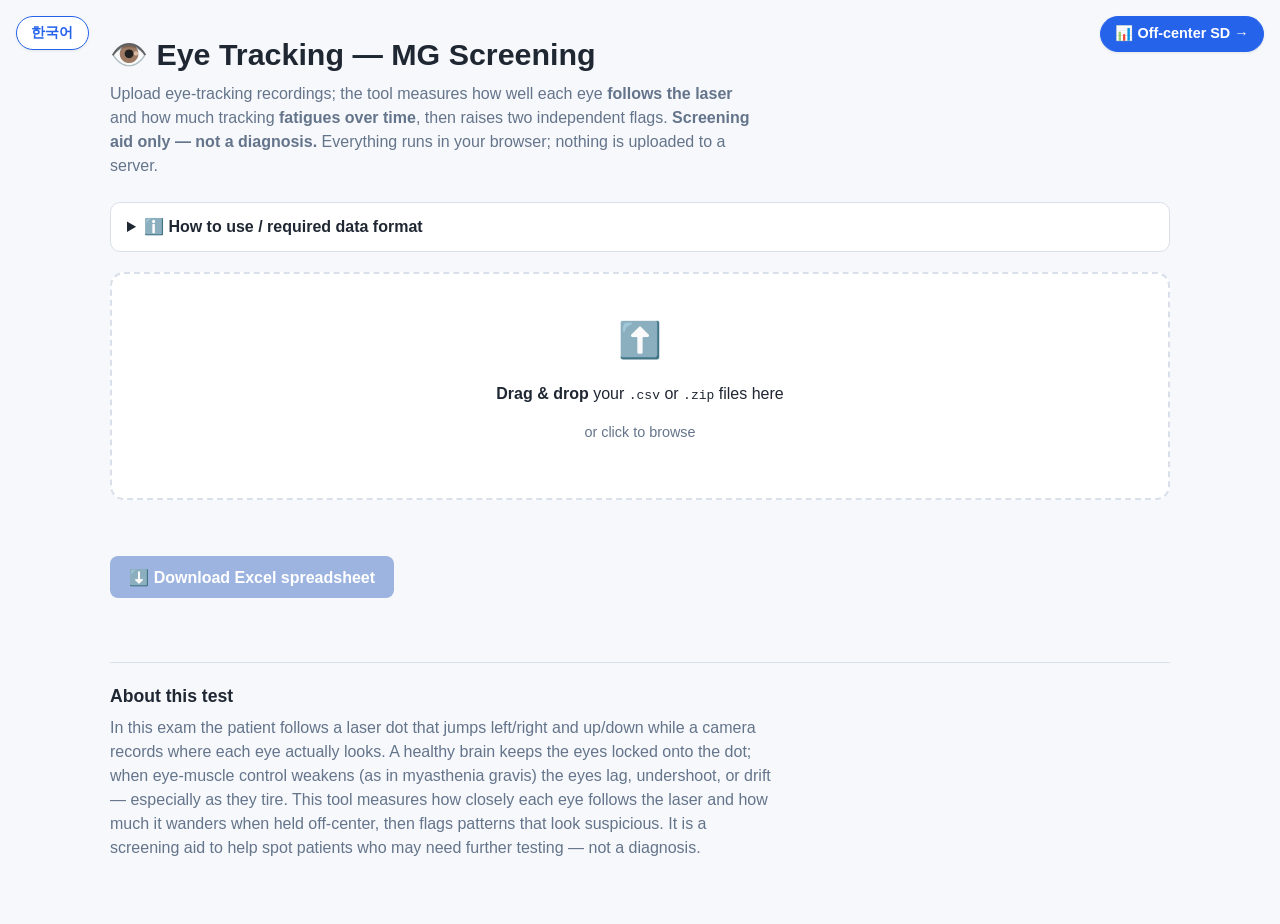
<file: index.html>
<!DOCTYPE html>
<html lang="en">
<head>
  <meta charset="UTF-8" />
  <meta name="viewport" content="width=device-width, initial-scale=1.0" />
  <title>Eye Tracking — MG Screening</title>
  <!-- Bump ?v= on each deploy so browsers fetch the new file instead of a cached copy. -->
  <link rel="stylesheet" href="styles.css?v=4" />
</head>
<body>
  <button id="langToggle" class="lang-toggle" type="button">한국어</button>
  <a id="navLink" class="nav-link" href="offcenter.html" data-i18n="navLabel">📊 Off-center R² →</a>

  <main>
    <header>
      <h1 data-i18n="title">👁️ Eye Tracking — MG Screening</h1>
      <p class="subtitle" data-i18n-html="subtitle">
        Upload eye-tracking recordings; the tool flags patients whose eyes fail to
        follow the laser or fatigue over time. <strong>Screening aid only.</strong>
      </p>
    </header>

    <details class="info">
      <summary data-i18n="infoSummary">ℹ️ How to use / required data format</summary>
      <ol>
        <li data-i18n-html="step1">Your files must match the column format in this template:
          <a id="templateLink" href="#" target="_blank" rel="noopener">Example Google Sheet</a>.</li>
        <li data-i18n-html="step2">Each recording is a <code>.csv</code> with columns
          <code>Time(sec), LH, RH, LV, RV, TargetH, TargetV</code>.</li>
        <li data-i18n-html="step3">Upload the individual <code>.csv</code> files <strong>or</strong> a
          <code>.zip</code> containing them (one zip per patient works well).</li>
        <li data-i18n-html="step4">Horizontal uses LH/RH vs TargetH; vertical uses LV/RV vs TargetV.</li>
      </ol>
      <p class="warning" data-i18n-html="warning">
        ⚠️ Needs valid Target (laser) columns. Screening signal, not a diagnosis.
      </p>
    </details>

    <section id="dropZone" class="dropzone" tabindex="0">
      <input id="fileInput" type="file" accept=".csv,.zip" multiple hidden />
      <div class="dz-inner">
        <div class="dz-icon">⬆️</div>
        <p data-i18n-html="dropTitle"><strong>Drag &amp; drop</strong> your files here</p>
        <p class="dz-sub" data-i18n="dropSub">or click to browse</p>
      </div>
    </section>

    <div id="status" class="status"></div>
    <div id="warnings"></div>

    <div class="actions">
      <button id="downloadBtn" class="primary" disabled data-i18n="downloadBtn">
        ⬇️ Download Excel spreadsheet
      </button>
    </div>

    <h2 id="resultsHeading" class="table-heading" style="display:none" data-i18n="resultsHeading">
      Screening results
    </h2>
    <p id="legend" class="legend" style="display:none" data-i18n-html="legend"></p>
    <div id="results" class="results"></div>

    <button id="sdToggle" class="toggle-btn" type="button" style="display:none">▼ Show off-center SD table</button>
    <h2 id="sdHeading" class="table-heading" style="display:none" data-i18n="sdTableHeading">
      Off-center SD
    </h2>
    <div id="sdResults" class="results" style="display:none"></div>

    <footer class="context">
      <h2 data-i18n="contextHeading">About this test</h2>
      <p data-i18n-html="contextText">
        The patient follows a laser dot; this tool measures how well each eye tracks it.
      </p>
    </footer>
  </main>

  <!-- Local copies (offline use). If missing/blocked, fall back to a CDN. -->
  <script src="vendor/jszip.min.js"></script>
  <script>
    window.JSZip || document.write('<script src="https://cdnjs.cloudflare.com/ajax/libs/jszip/3.10.1/jszip.min.js"><\/script>');
  </script>
  <script src="vendor/exceljs.min.js"></script>
  <script>
    window.ExcelJS || document.write('<script src="https://cdnjs.cloudflare.com/ajax/libs/exceljs/4.4.0/exceljs.min.js"><\/script>');
  </script>
  <script src="app.js?v=5"></script>
</body>
</html>
</file>
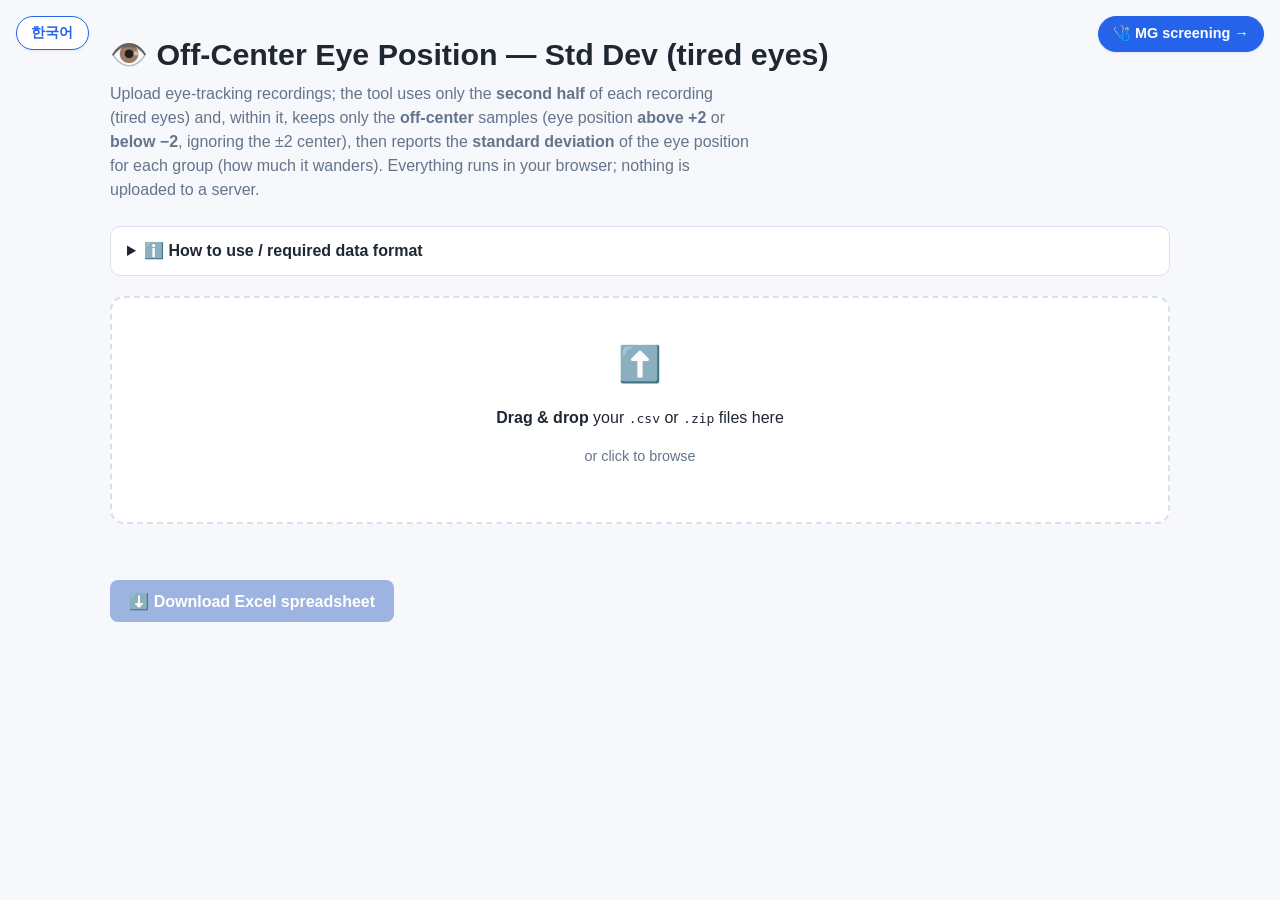
<file: offcenter.html>
<!DOCTYPE html>
<html lang="en">
<head>
  <meta charset="UTF-8" />
  <meta name="viewport" content="width=device-width, initial-scale=1.0" />
  <title>Off-Center Eye Position — Std Dev</title>
  <link rel="stylesheet" href="styles.css?v=2" />
</head>
<body>
  <button id="langToggle" class="lang-toggle" type="button">한국어</button>
  <a id="navLink" class="nav-link" href="index.html" data-i18n="navLabel">🩺 MG screening →</a>

  <main>
    <header>
      <h1 data-i18n="title">👁️ Off-Center Eye Position — Std Dev (tired eyes)</h1>
      <p class="subtitle" data-i18n-html="subtitle">
        Second half only; keeps off-center samples (eye &gt; +2 or &lt; −2) and reports their standard deviation.
      </p>
    </header>

    <details class="info">
      <summary data-i18n="infoSummary">ℹ️ How to use / required data format</summary>
      <ol>
        <li data-i18n-html="step1">Your files must match the column format in this template:
          <a id="templateLink" href="#" target="_blank" rel="noopener">Example Google Sheet</a>.</li>
        <li data-i18n-html="step2">Each recording is a <code>.csv</code> with columns
          <code>Time(sec), LH, RH, LV, RV, TargetH, TargetV</code>.</li>
        <li data-i18n-html="step3">Upload the individual <code>.csv</code> files <strong>or</strong> a
          <code>.zip</code> containing them (one zip per patient works well).</li>
        <li data-i18n-html="step4">Horizontal uses LH/RH; vertical uses LV/RV.</li>
      </ol>
      <p class="warning" data-i18n-html="warning">
        ⚠️ The calculator will not work if the files are not in the correct format.
      </p>
    </details>

    <section id="dropZone" class="dropzone" tabindex="0">
      <input id="fileInput" type="file" accept=".csv,.zip" multiple hidden />
      <div class="dz-inner">
        <div class="dz-icon">⬆️</div>
        <p data-i18n-html="dropTitle"><strong>Drag &amp; drop</strong> your files here</p>
        <p class="dz-sub" data-i18n="dropSub">or click to browse</p>
      </div>
    </section>

    <div id="status" class="status"></div>
    <div id="warnings"></div>

    <div class="actions">
      <button id="downloadBtn" class="primary" disabled data-i18n="downloadBtn">
        ⬇️ Download Excel spreadsheet
      </button>
      <span id="redNote" class="red-note" style="display:none" data-i18n-html="redNote">
        🔴 Red columns are <strong>R-type</strong> categories.
      </span>
    </div>

    <h2 id="regionHeading" class="table-heading" style="display:none" data-i18n="regionHeading">
      Off-center standard deviation
    </h2>
    <div id="regionResults" class="results"></div>
  </main>

  <script src="vendor/jszip.min.js"></script>
  <script>
    window.JSZip || document.write('<script src="https://cdnjs.cloudflare.com/ajax/libs/jszip/3.10.1/jszip.min.js"><\/script>');
  </script>
  <script src="vendor/exceljs.min.js"></script>
  <script>
    window.ExcelJS || document.write('<script src="https://cdnjs.cloudflare.com/ajax/libs/exceljs/4.4.0/exceljs.min.js"><\/script>');
  </script>
  <script src="offcenter.js?v=3"></script>
</body>
</html>
</file>
<file: styles.css>
:root {
  --bg: #f6f8fb;
  --card: #ffffff;
  --border: #d9e0ea;
  --text: #1f2733;
  --muted: #64748b;
  --accent: #2563eb;
  --accent-hover: #1d4ed8;
  --red: #d00000;
  --ok: #15803d;
  --warn-bg: #fff7ed;
  --warn-border: #fdba74;
}

* { box-sizing: border-box; }

body {
  margin: 0;
  background: var(--bg);
  color: var(--text);
  font-family: -apple-system, BlinkMacSystemFont, "Segoe UI", Roboto,
    "Malgun Gothic", "맑은 고딕", sans-serif;
  line-height: 1.5;
}

main { max-width: 1100px; margin: 0 auto; padding: 2rem 1.25rem 4rem; }

.lang-toggle {
  position: fixed; top: 1rem; left: 1rem; z-index: 10;
  background: var(--card); color: var(--accent);
  border: 1px solid var(--accent); border-radius: 999px;
  padding: .4rem .9rem; font-size: .9rem; font-weight: 600; cursor: pointer;
  box-shadow: 0 1px 3px rgba(0, 0, 0, .08); transition: background .15s, color .15s;
}
.lang-toggle:hover { background: var(--accent); color: #fff; }

/* Nav link to the other page (top-right) */
.nav-link {
  position: fixed; top: 1rem; right: 1rem; z-index: 10;
  background: var(--accent); color: #fff; border: 1px solid var(--accent);
  border-radius: 999px; padding: .4rem .9rem; font-size: .9rem; font-weight: 600;
  text-decoration: none; box-shadow: 0 1px 3px rgba(0, 0, 0, .08); transition: background .15s;
}
.nav-link:hover { background: var(--accent-hover); }

@media (max-width: 720px) {
  header { padding-top: 3.5rem; }
  .nav-link { font-size: .8rem; padding: .35rem .7rem; }
}

h1 { margin: 0 0 .25rem; font-size: 1.9rem; }
.subtitle { color: var(--muted); margin: .25rem 0 1.5rem; max-width: 72ch; }

.table-heading {
  margin: 2rem 0 .25rem; font-size: 1.15rem;
  padding-top: 1rem; border-top: 2px solid var(--border);
}
.legend { color: var(--muted); font-size: .9rem; margin: .25rem 0 .5rem; }

.info {
  background: var(--card); border: 1px solid var(--border);
  border-radius: 10px; padding: .75rem 1rem; margin-bottom: 1.25rem;
}
.info summary { cursor: pointer; font-weight: 600; }
.info ol { margin: .75rem 0; padding-left: 1.25rem; }
.info code { background: #eef2f7; padding: .1rem .35rem; border-radius: 4px; font-size: .85em; }
.warning {
  background: var(--warn-bg); border: 1px solid var(--warn-border);
  border-radius: 8px; padding: .6rem .8rem; margin: .5rem 0 0;
}

.dropzone {
  background: var(--card); border: 2px dashed var(--border); border-radius: 14px;
  padding: 2.5rem 1rem; text-align: center; cursor: pointer;
  transition: border-color .15s, background .15s; outline: none;
}
.dropzone:hover, .dropzone:focus, .dropzone.hover { border-color: var(--accent); background: #f0f6ff; }
.dz-icon { font-size: 2.2rem; }
.dz-sub { color: var(--muted); font-size: .9rem; margin-top: .25rem; }

.status { margin: 1.1rem 0 .25rem; min-height: 1.4rem; font-weight: 600; }
.status .ok { color: var(--ok); }
.status .error, .error { color: var(--red); }
.warn {
  background: var(--warn-bg); border: 1px solid var(--warn-border);
  border-radius: 8px; padding: .45rem .7rem; margin: .35rem 0; font-size: .9rem;
}

.actions { display: flex; align-items: center; gap: 1rem; margin: 1rem 0; flex-wrap: wrap; }
button.primary {
  background: var(--accent); color: #fff; border: none; border-radius: 8px;
  padding: .7rem 1.2rem; font-size: 1rem; font-weight: 600; cursor: pointer; transition: background .15s;
}
button.primary:hover:not(:disabled) { background: var(--accent-hover); }
button.primary:disabled { background: #9db4e0; cursor: not-allowed; }

/* Toggle button for the off-center SD detail table */
.toggle-btn {
  margin-top: 1.5rem;
  background: var(--card);
  color: var(--accent);
  border: 1px solid var(--accent);
  border-radius: 8px;
  padding: .5rem 1rem;
  font-size: .9rem;
  font-weight: 600;
  cursor: pointer;
  transition: background .15s, color .15s;
}
.toggle-btn:hover { background: var(--accent); color: #fff; }
/* Highlight a checked SD-flag cell */
td.sd-flag { background: #fdecec; color: #b30000; font-weight: 700; }

/* Context / about section at the bottom */
.context {
  margin-top: 3rem;
  padding-top: 1.25rem;
  border-top: 1px solid var(--border);
  color: var(--muted);
}
.context h2 { font-size: 1.1rem; margin: 0 0 .4rem; color: var(--text); }
.context p { margin: 0; max-width: 75ch; }

.results { overflow-x: auto; margin-top: .5rem; }
table {
  border-collapse: collapse; width: 100%; background: var(--card);
  border-radius: 10px; overflow: hidden; font-size: .9rem;
}
th, td { border: 1px solid var(--border); padding: .45rem .6rem; text-align: right; white-space: nowrap; }
th { background: #f2f5f9; position: sticky; top: 0; text-align: center; }
td.patient { text-align: left; font-weight: 600; }
th:first-child, td:first-child { text-align: left; }
tbody tr:hover td { background: #f0f6ff; }
.red { color: var(--red) !important; }
/* Divider between patient groups in the off-center table */
tr.group-top td { border-top: 2px solid #b9c4d4; }

/* Verdict cells */
td.verdict { text-align: center; font-weight: 700; }
.v-high { background: #fdecec; color: #b30000; }
.v-mid  { background: #fff3e0; color: #b45309; }
.v-low  { background: #e9f6e9; color: #15803d; }
.v-none { background: #ededed; color: #64748b; font-weight: 600; }
</file>
